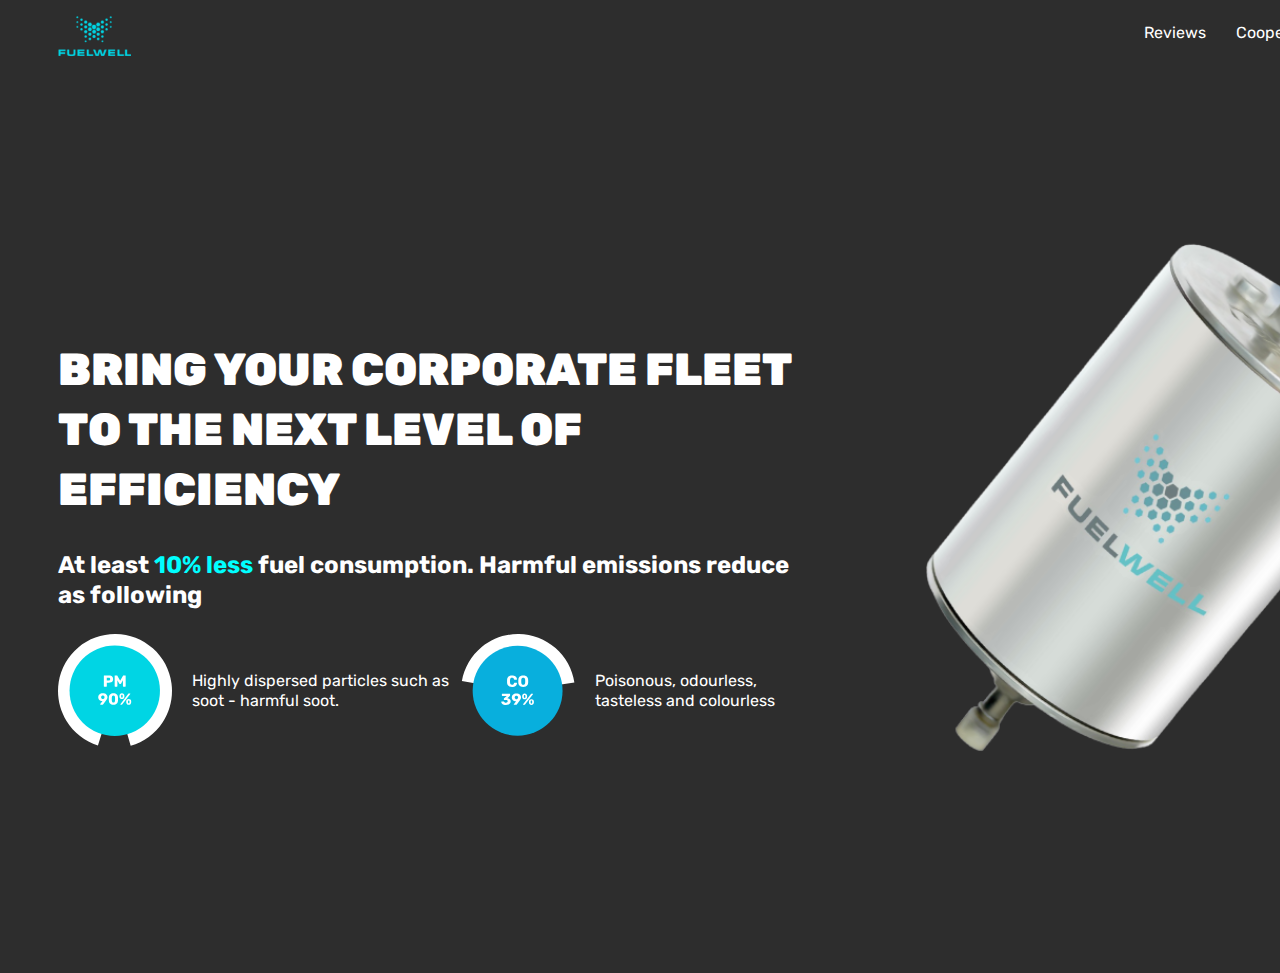
<file: rwd-rk-S0phie1/index.html>
<!DOCTYPE html>
<html lang="en">

<head>
    <meta charset="UTF-8">
    <meta name="viewport" content="width=device-width, initial-scale=1.0">
    <title>Нагорная С.Р.</title>
    <link rel="preconnect" href="https://fonts.googleapis.com">
    <link rel="preconnect" href="https://fonts.gstatic.com" crossorigin>
    <link
        href="https://fonts.googleapis.com/css2?family=Inter:ital,opsz,wght@0,14..32,100..900;1,14..32,100..900&family=Mulish:ital,wght@0,200..1000;1,200..1000&family=Rubik:ital,wght@0,300..900;1,300..900&display=swap"
        rel="stylesheet">
    <link rel="stylesheet" href="static/styles/normalize.css">
    <link rel="stylesheet" href="static/styles/mycss.css">
</head>

<body>
    <div class="wrapper">
        <header>
            <nav class="nav-button">
                <a href="index.html"><img src="static/images/logo.svg" alt="logo"></a>
                <button><img src="static/images/MENU.svg" alt="menu"></button>
            </nav>
            <nav class="header_nav">
                <ul>
                    <li><a href="index.html">Reviews</a></li>
                    <li><a href="index.html">Cooperation</a></li>
                    <li><a href="index.html">Contacts</a></li>
                </ul>
            </nav>
        </header>
        <main>
            <div class="main">
                <h1>BRING YOUR CORPORATE FLEET TO THE NEXT LEVEL OF EFFICIENCY</h1>
                <p class="p-h1">At least <span class="p-10less">10% less</span> fuel consumption. Harmful emissions reduce as following</p>
                <img src="static/images/FW-main.png" alt="Fuel" class="FW-main">
                <div class="ellipse">
                    <div class="PM-90">
                        <img src="static/images/PM-90.svg" alt="PV-90">
                        <p>Highly dispersed particles such as soot - harmful soot.</p>
                    </div>
                    <div class="CO-39">
                        <img src="static/images/CO-39.svg" alt="CO-39">
                        <p>Poisonous, odourless, tasteless and colourless</p>
                    </div>
                </div>
            </div>
            <img src="static/images/FW-main.png" alt="Fuel" class="FW-main2">
        </main>
    </div>
</body>

</html>
</file>
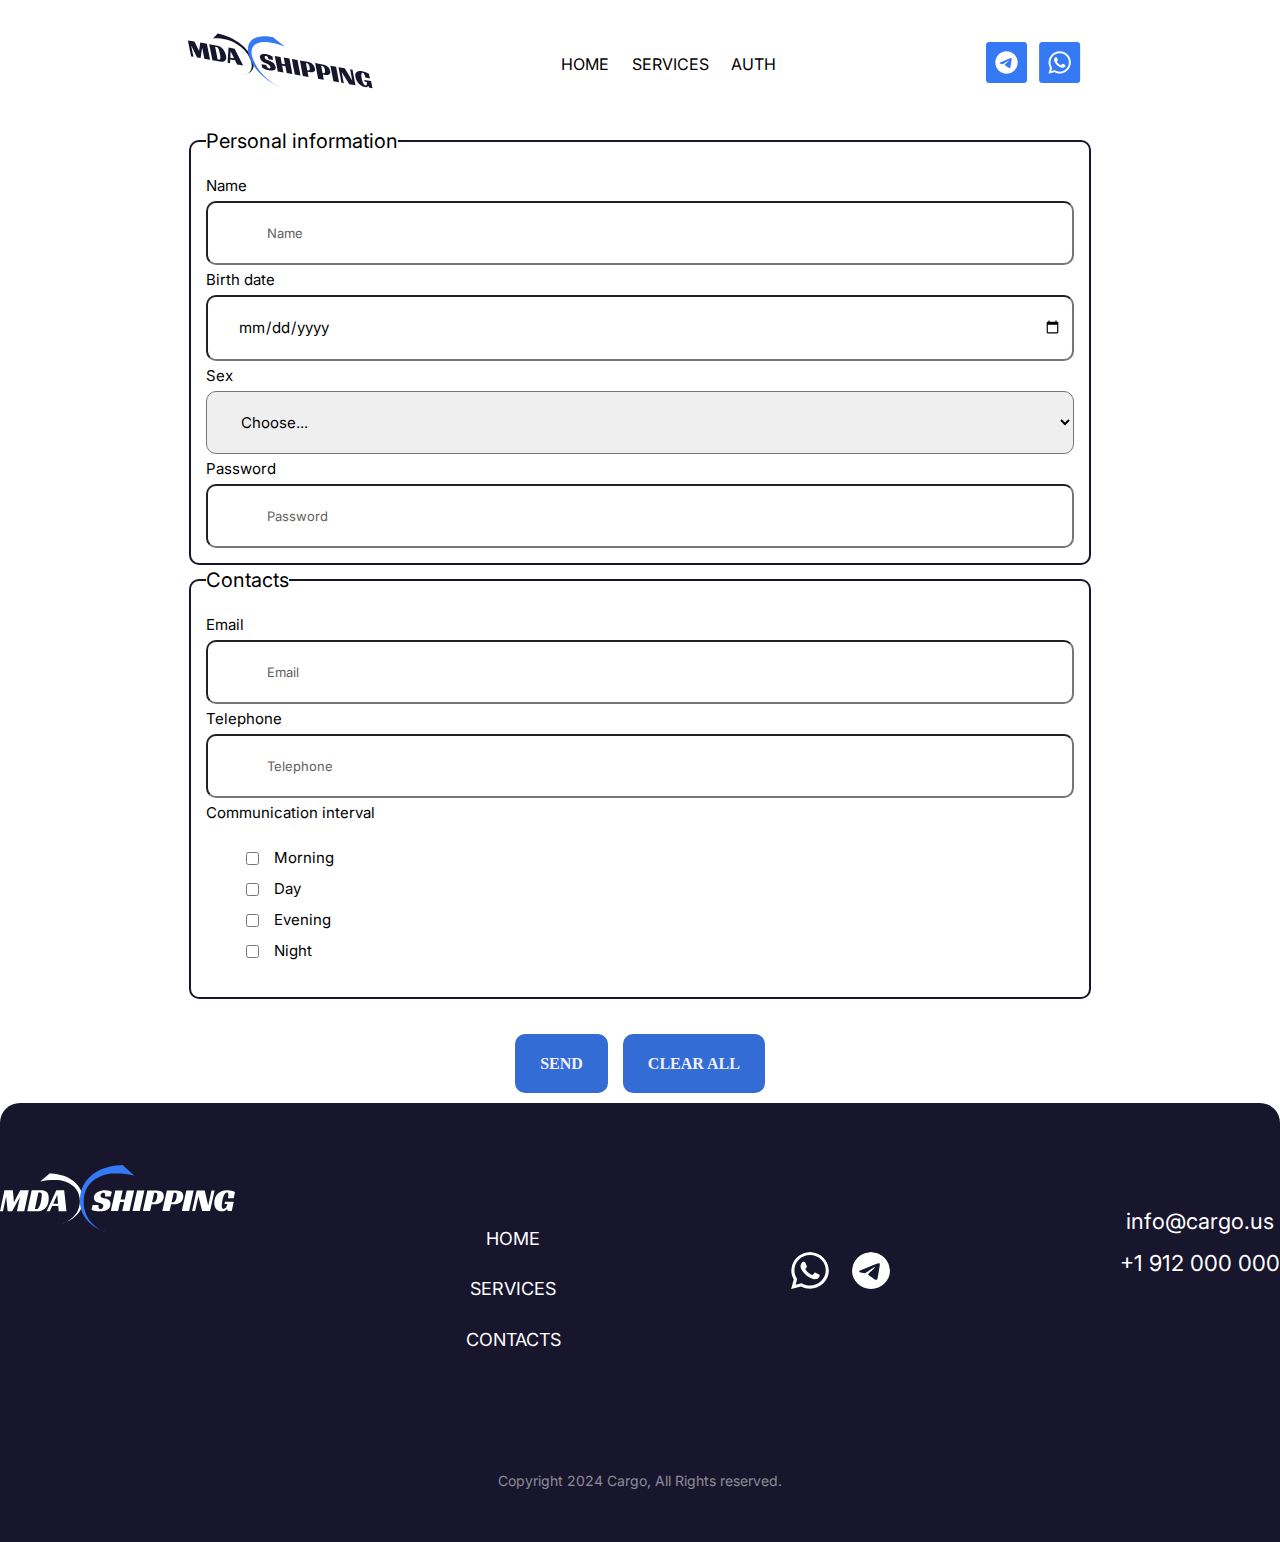
<file: layout-S0phie/form.html>
<!DOCTYPE html>
<html lang="en">

<head>
    <meta charset="UTF-8">
    <meta name="viewport" content="width=device-width, initial-scale=1.0">
    <title>Form</title>
    <link rel="preconnect" href="https://fonts.googleapis.com">
    <link rel="preconnect" href="https://fonts.gstatic.com" crossorigin>
    <link href="https://fonts.googleapis.com/css2?family=Mulish:ital,wght@0,200..1000;1,200..1000&display=swap"
        rel="stylesheet">

    <link
        href="https://fonts.googleapis.com/css2?family=Inter:ital,opsz,wght@0,14..32,100..900;1,14..32,100..900&family=Mulish:ital,wght@0,200..1000;1,200..1000&display=swap"
        rel="stylesheet">
    <link rel="stylesheet" href="static/styles/normalize.css">
    <link rel="stylesheet" href="static/styles/mycss.css">
    <link rel="stylesheet" href="static/styles/form.css">
</head>

<body>
    <header>
        <div class="container">
            <div class="header">
                <a href="index.html" ><img src="static/images/mda_nav.svg" alt="photo" class="logo"></a>
                <nav class="header_nav">
                    <ul>
                        <li><a href="grid.html">HOME</a></li>
                        <li><a href="index.html">SERVICES</a></li>
                        <li><a href="index.html">AUTH</a></li>
                    </ul>
                </nav>
                <ul class="social-links">
                    <li><a href="https://t.me"><img src="static/images/logotg.png" alt="telegram"></a></li>
                    <li><a href="https://t.me"><img src="static/images/logowapp.png" alt="telegram"></a></li>
                </ul>
                <nav class="button_navbar">
                    <button class="button_nav"><img src="static/images/point.svg" alt="phto"></button>
                </nav>

            </div>

        </div>
    </header>
    <main>
        <div class="container">
            <form class="form-page" method="POST" name="contact">
                <fieldset class="personal_info">
                    <legend>Personal information</legend>
                    <label class="label-input">
                        <span>Name</span>
                        <input required type="text" name="name" placeholder="Name">
                    </label>
                    <label class="label-input">
                        <span>Birth date</span>
                        <input required type="date" name="name" placeholder="Birth date">
                    </label>
                    <label class="label-input">
                        <span>Sex</span>
                        <!-- <input type="radio" name="name" placeholder="Sex" value="1" class="radio-select1">
                        <input type="radio" name="name" placeholder="Sex" value="2" class="radio-select2">
                        <label for="radio-select1">Male</label>
                        <label for="radio-select2">Female</label> -->

                        <select>
                            <option value selected>Choose...</option>
                            <option value="male">Male</option>
                            <option value="female">Female</option>
                        </select>
                    </label>
                    <label class="label-input">
                        <span>Password</span>
                        <input required type="password" name="name" placeholder="Password">
                    </label>
                    
                </fieldset>

                <fieldset class="contact_info">
                    <legend>Contacts</legend>

                    <label class="label-input">
                        <span>Email</span>
                        <input required type="" name="name" placeholder="Email">
                    </label>
                    <label class="label-input">
                        <span>Telephone</span>
                        <input type="tel" name="name" placeholder="Telephone">
                    </label>
                    <label class="label-input">
                        <span>Communication interval</span>
                        <ul class="form-label-ul">
                            <li class="form-label-li">
                                <label class="form-label-input">
                                    <input type="checkbox" name="name" placeholder="Name" value="Morning">
                                    <span>Morning</span>
                                </label>
                            </li>
                            <li class="form-label-li">
                                <label class="form-label-input">
                                    <input type="checkbox" name="name" placeholder="Name" value="Day">
                                    <span>Day</span>
                                </label>
                            </li>
                            <li class="form-label-li">
                                <label class="form-label-input">
                                    <input type="checkbox" name="name" placeholder="Name" value="Evening">
                                    <span>Evening</span>
                                </label>
                            </li>
                            <li class="form-label-li">
                                <label class="form-label-input">
                                    <input  type="checkbox" name="name" placeholder="Name" value="Night">
                                    <span>Night</span>
                                </label>
                            </li>
                        </ul>

                    </label>
                </fieldset>

                <div class="form_buttons">
                    <button type="submit" class="button-form">
                        <span>Send</span>
                    </button>
                    <button type="reset" class="button-form">
                        <span>Clear all</span>
                    </button>
                </div>

            </form>
        </div>
    </main>
    <footer>

        <div class="contacts">
            <div class="contacts-desktop">
                <a href="index.html"><img src="static/images/mda_shipping.svg" alt="mda_shipping"></a>
                <nav class="footer-menu">
                    <ul class="footer_list">
                        <li><a href="#">HOME</a></li>
                        <li><a href="#">SERVICES</a></li>
                        <li><a href="#">CONTACTS</a></li>
                    </ul>
                </nav>
                <div class="footer_messanger">
                    <a href="index.html"><img src="static/images/whatsapp.svg" alt="whatsapp" class="whatsapp"></a>
                    <a href="index.html"><img src="static/images/telegram.svg" alt="telegram" class="telegram"></a>
                </div>
                <div class="footer-contacts">
                    <ul class="footer_contacts">
                        <li><a href="#">info@cargo.us</a></li>
                        <li><a href="#">+1 912 000 000</a></li>
                    </ul>
                </div>
            </div>

            <div class="rights">Copyright 2024 Cargo, All Rights reserved.</div>
        </div>
    </footer>
</body>

</html>
</file>
<file: rwd-rk-S0phie1/static/styles/mycss.css>
:root {
    --main-text-color: #2D2D2D;
    --rubik-font: "Rubik";
    --white-color: #FFFF;
    font-size: 62.5%;
}

*,
*::before,
*::after {
    box-sizing: inherit;
}

html {
    box-sizing: border-box;
    padding-right: 16px;
    background-color: var(--main-text-color);
}


.wrapper {
    margin-left: auto;
    margin-right: auto;
    padding-left: 16px;
    padding-right: 16px;
}
header {
    position: sticky;
    background-color: #2D2D2D;
    z-index: 2;
    top: -1px;
    left: 0;
}

.nav-button {
    margin-top: 0.7rem;
    width: 100%;
    display: flex;
    flex-flow: row nowrap;
    justify-content: space-between;
    align-items: flex-start;
    align-items: center;
}

.header_nav {
    display: none;
}

h1 {
    font-family: var(--rubik-font);
    color: var(--white-color);
    font-weight: 900;
    font-size: 3rem;
    line-height: 4rem;
}

p {
    font-family: var(--rubik-font);
    color: var(--white-color);
    font-weight: 400;
    font-size: 1.6rem;
    line-height: 2rem;
}

.p-h1 {
    font-weight: bolder;
}
.p-10less{
    font-weight: bold;
    color: aqua;
}
.PM-90,
.CO-39 {
    display: flex;
    flex-flow: row nowrap;
    align-items: flex-start;
    align-items: center;
}

.PM-90 p,
.CO-39 p {
    margin-left: 2rem;
}

.PM-90 {
    margin-bottom: 2.5rem;
}

.FW-main {
    width: 330px;
    margin-left: auto;
}

.FW-main2 {
    display: none;
}
main{
    margin-bottom: 20rem;
}

@media screen and (max-width:500px) {
    .wrapper {
        width: 400px;
    }
    html{
        width: 400px;
    }
    
}

@media screen and (min-width:900px) {
    
    .wrapper {
        width: 1400px;
    }
    html{
        width: 1500px;
    }
    .FW-main {
        display: none;
    }

    .FW-main2 {
        display: block;
        width: 52rem;
        padding-top: 15rem;
        overflow: visible;
    }

    main {
        display: flex;
        justify-content: space-between;
    }

    h1 {
        padding-top: 25rem;
       
        font-size: 45px;
        line-height: 60px;
    }

    .p-h1 {
        font-size: 24px;
        line-height: 30px;
    }

    .main {
        width: 760px;
    }

    .ellipse {
        display: flex;
        align-items: flex-start;
    }

    .nav-button button {
        display: none;
    }

    .header_nav {
        display: flex;
        text-decoration: none;
    }
    .header_nav ul{
        list-style: none;
        display: flex;
    }
    .header_nav li{
        font-family: var(--rubik-font);
        font-size: 16px;
        color: var(--white-color);
        padding-left: 3rem;
    }
    .header_nav a{
        text-decoration: none;
        color: var(--white-color);
    }
    header {
        margin-top: 0.7rem;
        width: 100%;
        display: flex;
        flex-flow: row nowrap;
        justify-content: space-between;
        align-items: flex-start;
        align-items: center;
    }

}
</file>
<file: layout-S0phie/static/styles/mycss.css>
:root {
    --main-text-color: #3579F4;
    --mulish-font: "Mulish";
    --inter-font: "Inter";
    --dark-blue-color: #18162D;
    --white-color: #FFFF;
    font-size: 62.5%;
}
*:focus{
    outline: 2px solid #3579F4;
    outline-offset: 3px;
}
*::selection{
    background-color: var(--main-text-color);
    border-radius: 10px;
}
*,*::before,*::after{
    box-sizing: inherit;
}
html {
    box-sizing: border-box;
    min-width: 375px;
}

body {
    margin: 0;
    min-width: 375px;
}

header {
    position: sticky;
    background-color: #FFFF;
    z-index: 2;
    top: -1px;
    left: 0;
}

.header {
    margin-top: 3.2rem;
    width: 100%;
    display: flex;
    flex-flow: row nowrap;
    justify-content: space-between;
    align-items: flex-start;
    align-items: center;

}
.main-logo:hover{
    
    transform: scale(1.1); 
   
}
.header-left {
    display: flex;
    flex-flow: row nowrap;
    justify-content: flex-start;
    align-items: center;

}

.header_nav li {
    display: inline;
    list-style-type: none;
    font-family: var(--inter-font);
    font-size: 1.6rem;
    padding-right: 20px;
}

.header_nav a:hover {
    color: white;
    background-color: var(--main-text-color);
    border-radius: 5px;
   
}

.header_nav a {
    text-decoration: none;
    color: black;
}

.social-links {
    display: flex;
    list-style-type: none;
    flex-flow: row nowrap;
    justify-content: flex-start;
    align-items: center;
}

.social-links li {
    margin-right: 12px;
}

.button_nav:hover {
    /* background-color: rgb(198, 198, 198); */
    background-color: #6a90d7;
}


.button_nav {
    border-color: var(--white-color);
    background-color: var(--white-color);
    border-style: none;
    margin-top: 1.2rem;
    cursor: pointer;
    transition: background-color 100ms linear 1s;
}
.button_nav ul{
    position: absolute;
    right: 80px;
    text-align: center;
    width: 100px;
    background-color: var(--white-color);
    display: none;
}
.button_nav ul li{
    width: 100%;
    list-style: none;
    padding-bottom: 10px;
}
.button_nav ul:hover{
    display: initial;
}
h1 {
    font-family: var(--mulish-font);
    font-size: 3.8rem;
    font-weight: 600;
    min-width: 23.7rem;
    max-width: 325px;
}

h2 {
    font-family: var(--inter-font);
    font-weight: 600;
    color: var(--main-text-color);
    font-size: 18px;
    margin-bottom: 25px;

}

.we_load {
    min-width: 27.8rem;
}

h3 {
    font-weight: 600;
    font-family: var(--mulish-font);
    color: var(--main-text-color);
    font-size: 28px;
    margin-bottom: 25px;
    font-weight: bolder;
}

.h3_shipment {
    margin-top: 80px;
}

hr {
    height: 0.3rem;
    background-color: var(--main-text-color);
    border-color: var(--main-text-color);
    border-radius: 5rem;
    max-width: 85.1rem;
    min-width: 32rem;
    margin: 0;

}

.boat-loading__grid-list {
    display: grid;
    grid-template-columns: repeat(3, 1fr);
    grid-gap: 23px 8px;
    padding: 0;
}

.boat_grid-item {
    list-style-type: none;
    text-align: center;
}
.boat_grid-item:hover{

    transform: scale(1.1);

}
.boat_grid-item__name {
    margin-top: .5rem;
    font-family: var(--mulish-font), var(--inter-font), sans-serif;
    font-style: normal;
    font-weight: 600;
    font-size: 1.4rem;
    line-height: 1.8rem;
    text-align: center;
    color: var(--dark-blue-color)
}

p {
    font-family: var(--inter-font);
    font-size: 2.2rem;
    line-height: 2.4rem;
}

.p_cargo,
.p_shipment,
.p_boats {
    min-width: 32rem;
    max-width: 45rem;
}

.boat-loading-text {
    font-size: 1.6rem;
    min-width: 32rem;
    max-width: 44.5rem;
}

.main_image {
    margin-top: 1.5rem;
    width: 100%;
}

.container {
    /* width: 100%; */
    max-width: 1100px;
    /* min-width: 375px; */
    margin: 0 auto;
    padding: 0 27px;
}

.p_shipment {
    margin-top: 3.85rem;
}

.p_cargo {
    margin-top: 4rem;
}

.container_cards {
    display: flex;
    flex-wrap: wrap;
    width: 100%;
    height: 24.8rem;
    text-align: center;
    justify-content: space-between;
    align-content: space-between;
    margin-bottom: 9rem;

}

.optional-services {
    margin-top: 11rem;
}

.optional-services__title {
    font-size: 3.4rem;
    line-height: 4.3rem;
    font-family: var(--mulish-font);
    color: var(--dark-blue-color);

}

.optional-services__grid-list {
    margin-top: 3rem;
    display: grid;
    grid-template-columns: repeat(1, 1fr);
    grid-gap: 2rem 0;
    padding: 0;
    margin: 0;
    min-width: 32rem;
    max-width: 110.6rem;
}


.optional-services__grid-item {
    list-style-type: none;
    background-color: var(--white-color);
    box-shadow: -4px 4px 16px rgba(0, 0, 0, 0.1);
    border-radius: 2rem;
    padding: 37px 20px;
    font-family: var(--mulish-font), sans-serif;
    font-style: normal;
    font-weight: 700;
    font-size: 2.2rem;
    line-height: 2.6rem;
    text-align: center;
    color: #000;
}
#grid-item{
    box-shadow: -4px 4px 16px rgba(33, 96, 204, 0.492);
    background-color: #bacced;
}
.optional-services__grid-item:hover {
    transform: scale(1.1);
  }
  #grid-item:hover{
    transform: scale(0.9);
  }

.for_line {
    height: 0px;
    width: 320px;
    border: solid 1.5px #3579F4;
    border-radius: 50px;
}

.carts {
    text-align: center;
    margin-top: 20px;
    margin-bottom: 20px;
    width: 320px;
    height: 100px;
    display: flex;
    align-items: center;
    justify-content: center;
    border-radius: 20px;
    box-shadow: 0 0 10px #e0e0e0bc;
    font-weight: 600;
}

#services {
    color: black;
    text-align: center;
    font-size: 28px;
    font-weight: lighter;
    margin-top: 110px;
    margin-bottom: 0px;
    width: 280px;
    height: 43px;
}

.contact_us {
    
    padding-bottom: 43px;
    margin-top: 110px;
    color: var(--white-color);
    min-width: 37.5rem;
}
.blue-form{
    background-color: var(--main-text-color);
    border-top-left-radius: 20px;
    border-top-right-radius: 20px;
}
footer{
    margin-top: -20px;
    background-color: #18162D;
    border-top-left-radius: 20px;
    border-top-right-radius: 20px;
}
.contacts {
    
    padding-top: 62px;
    text-align: center;

}
.footer-right{
    display: block;
}
#contact {
    color: var(--white-color);
    padding-top: 102px;
    font-size: 34px;
    font-weight: bold;
    font-family: var(--mulish-font);
}

.footer-menu {
    margin-top: 3.4rem;
    padding: 0;
}

.footer_list {
    padding: 0;
}

.footer_list li {
    margin-top: 3rem;
    padding: 0;
    font-size: 1.8rem;
    list-style-type: none;
    font-family: var(--inter-font);
}

.contact_us p {
    margin-bottom: 2rem;
}

.contact_us-form {
    padding-left: 2.7rem;
    padding-right: 2.7rem;
}
.contact_us img{
    margin-left: auto;
}

.input-form {
    background-color: #5591FF;
    border: 0;
    border-radius: 1rem;
    width: 32rem;
    height: 6rem;
    margin-top: 1.5rem;
    color: var(--white-color);
    max-width: 60rem;
    padding: 20px 10px 20px 20px;
}
.input-form:active{
    background: rgb(175, 202, 243);
    color: #5294da;
    border-radius: 10px;
}
.input-form:focus{
    /* color: #ffffff;
    border-radius: 10px; */
    outline: 2px solid #ffffff;
     outline-offset: 3px;
} 
::placeholder {
    color: var(--white-color);
    padding-left: 2.9rem;
    font-family: var(--inter-font);
}

.contact_us .privacy-policy {
    margin-bottom: 2rem;
    margin-top: 2rem;
    display: flex;
    align-items: center;
}


#privacy-policy {
    margin-right: 2rem;
    width: 2.4rem;
    height: 2.4rem;

}

.privacy-policy label {
    font-size: 1.6rem;
    font-family: var(--inter-font);
}

.privacy-policy a {
    color: var(--white-color);
}



.footer_messanger {
    margin-top: 8.7rem;
}

.whatsapp {
    margin-left: 0;
    margin-right: 2rem;
}

button.message {
    background-color: var(--white-color);
    width: 32rem;
    height: 6rem;
    border: none;
    border-radius: 1rem;
    margin-top: 35px;
    color: #e6e6e6;
    font-weight: bold;
    font-size: 16px;
    transition: .4s;
    text-transform: uppercase;
    box-shadow: 2px 0 10px 1px var(--blue-color);
    cursor: pointer;
    background-color: #346cd5;
    transition: background-color 1s linear 0s;
}
button.message:hover{
    background-color: #18162D;
}
.contacts a {
    color: var(--white-color);
    text-decoration: none;
}

.footer_contacts li {
    font-family: var(--inter-font);
    font-size: 2.2rem;
    list-style-type: none;
    padding-top: 1.7rem;
}

.footer_contacts {
    padding: 0;
    padding-top: 1.7rem;
}

.rights {
    margin-top: 112px;
    padding-bottom: 53px;
    color: rgba(255, 255, 255, 0.5);
    font-size: 14px;
    font-family: var(--inter-font);
}

@media screen and (min-width:580px) {
    .container {
        max-width: 740px;
    }
    
    .main_image {
        /* margin-right: -14vw; */
        margin-right:0;
        margin-left: auto;
    }
}

@media screen and (max-width:1000px) {

    .header_nav {
        display: none;
    }

    .button_nav:hover .header_nav {
        position: absolute;
        right: 50px;
        top: 100px;
        width: 100%;
    }

    .social-links {
        display: none;
    }

    .container--desktop {
        display: none;
    }
}

@media screen and (min-width:1000px) {

    .container_shipment_card,
    .contact_us {
        display: flex;
        flex-flow: row nowrap;
        justify-content: space-between;
        align-items: flex-start;

    }

    .container_shipment_card img {
        margin-top: 3.85rem;
        width: 70.5rem;
        margin-left: 4.7rem;
    }

    .container--desktop {
        display: none;
    }

    .container--mobile {
        display: block;
        margin-top: 2rem;
    }

    .main_image {
        margin-top: 5rem;
    }

    .contact_us img {
        margin-top: 22rem;
        width: 50rem;
    }

    .optional-services__grid-list {
        grid-template-columns: repeat(3, 1fr);
        gap: 2rem;
    }

    .boat-loading {
        position: relative;
    }

    .header_nav {
        display: block;
    }

    .button_navbar {
        display: none;
    }

    .container {
        max-width: 720px;
    }
   
    .main_image {
        width: 100%;
        /* max-width: 650px;
        margin-left: auto;
        margin-right: -14vw; */
        margin-right:0;
    }
}



@media screen and (min-width:990px) {
    .contact_us {
        display: flex;
    }

    .contact_us-form {
        max-width: 50rem;
        /* padding-left: 13rem; */
    }

    .container {
        max-width: 960px;
    }

    .main_image {
        margin-left: 0;
        margin-right: 0;
        margin-top: 15rem;
        max-width: 520px
    }

    .container--mobile {
        display: none;
    }

    .container--desktop {
        display: block;
        margin-top: 5rem;
    }

    .contacts-desktop {
        display: flex;
        flex-flow: row nowrap;
        justify-content: space-between;
    }

    .boat-loading {
        display: flex;
        flex-flow: row nowrap;
        justify-content: space-between;
        align-items: flex-start;
        margin: 0 auto;
    }
    .input-form{
        max-width: 100rem;
    }
}

 /* * {
    outline: 1px solid red;
}    */
</file>
<file: layout-S0phie/static/styles/form.css>
form{
    line-height: 3rem;
}
legend{
    font-family: var(--inter-font);
    font-size: 2rem;
}
form fieldset {
    border: 2px solid var(--dark-blue-color);
    border-radius: 10px;
    padding: 15px;
}
.logo{
    transform: rotate(20deg);
    transform: scale(1.1);
    transform: skew(22deg, 10deg);
}
.label-input{
    display: flex;
    flex-flow: column nowrap;
    justify-content: flex-start;
    align-items: flex-start;
    font-family: var(--inter-font);
    font-size: 1.5rem;
}
.label-input:active{
    background: rgb(175, 202, 243);
    color: #3579F4;
    border-radius: 10px;
} 
.label-input:focus{
   background-color: #346cd5;
   border-radius: 10px;
}
.form-label-ul{
    list-style: none;
    display: flex;
    flex-flow: column nowrap;
    justify-content: flex-start;
    align-items: flex-start;
    
}
.form-label-li .form-label-input {
    display: flex;
    flex-flow: row nowrap;
    justify-content: flex-start;
    align-items: center;
}
.form-label-li input[type="checkbox"] {
    max-width: max-content;
    width: 25px;
    height: 25px;
    margin-right: 15px;
}
.form-label-input input, .form-label-input textarea, .form-label-input select {
    background-color: transparent;
    border: 1px solid var(--dark-blue-color);
    color: var(--dark-blue-color);
}
.form-label-li .form-label-input span {
    margin-bottom: 0;
    border-bottom: 1px solid transparent;
    transition: .4s;
}
input{
    font-family: var(--inter-font);
    font-size: 1.5rem;
    width: 100%;
    border-radius: 10px;
    padding: 20px 10px 20px 30px;
    line-height: 2rem;
    display: block;
    outline: none;
    transition: .4s;
}
.container{
    margin-bottom: 3rem;
}
.label-input ::placeholder{
    color: rgb(98, 96, 96);
    font-size: 1.3rem;
}
.label-input select{
    font-family: var(--inter-font);
    border-radius: 10px;
    padding: 20px 10px 20px 30px;
    font-size: 1.5rem;
    line-height: 2rem;
    width: 100%;
    display: block;
    outline: none;
    transition: .4s;
}
.form_buttons {
    display: flex;
    flex-flow: row wrap;
    justify-content: center;
    align-items: center;
    gap: 15px;
    margin-top: 3.5rem;
}
.button-form {
    width: max-content;
    max-width: max-content;
    margin-top: 0;
    display: flex;
    flex-flow: row nowrap;
    justify-content: flex-start;
    align-items: center;
    background-color: var(--dark-blue-color);
    border-radius: 10px;
    font-weight: 700;
    font-size: 1.6rem;
    line-height: 1.9rem;
    text-transform: uppercase;
    padding: 2rem 2.5rem;
    color: #F0F0FA;
    box-shadow: 2px 0 10px 1px var(--blue-color);
    transition: .4s;
    background-color: #346cd5;
    transition: background-color 1s linear 0s;
}
.button-form:hover{
    background-color: #18162D;
}

.form-buttons [type="reset"] {
    display: flex;
    flex-flow: row nowrap;
    justify-content: flex-start;
    align-items: center;
    background-color: #F0F0FA;
    border-radius: 10px;
    font-weight: 700;
    font-size: 1.6rem;
    line-height: 1.9rem;
    text-transform: uppercase;
    padding: 2rem 2.5rem;
    color: var(--blue-color);
    box-shadow: 2px 0 10px 1px var(--blue-color);
    transition: .4s;
}
button {
    background-color: transparent;
    display: block;
    cursor: pointer;
    border: none;
    outline: none;
}
</file>
